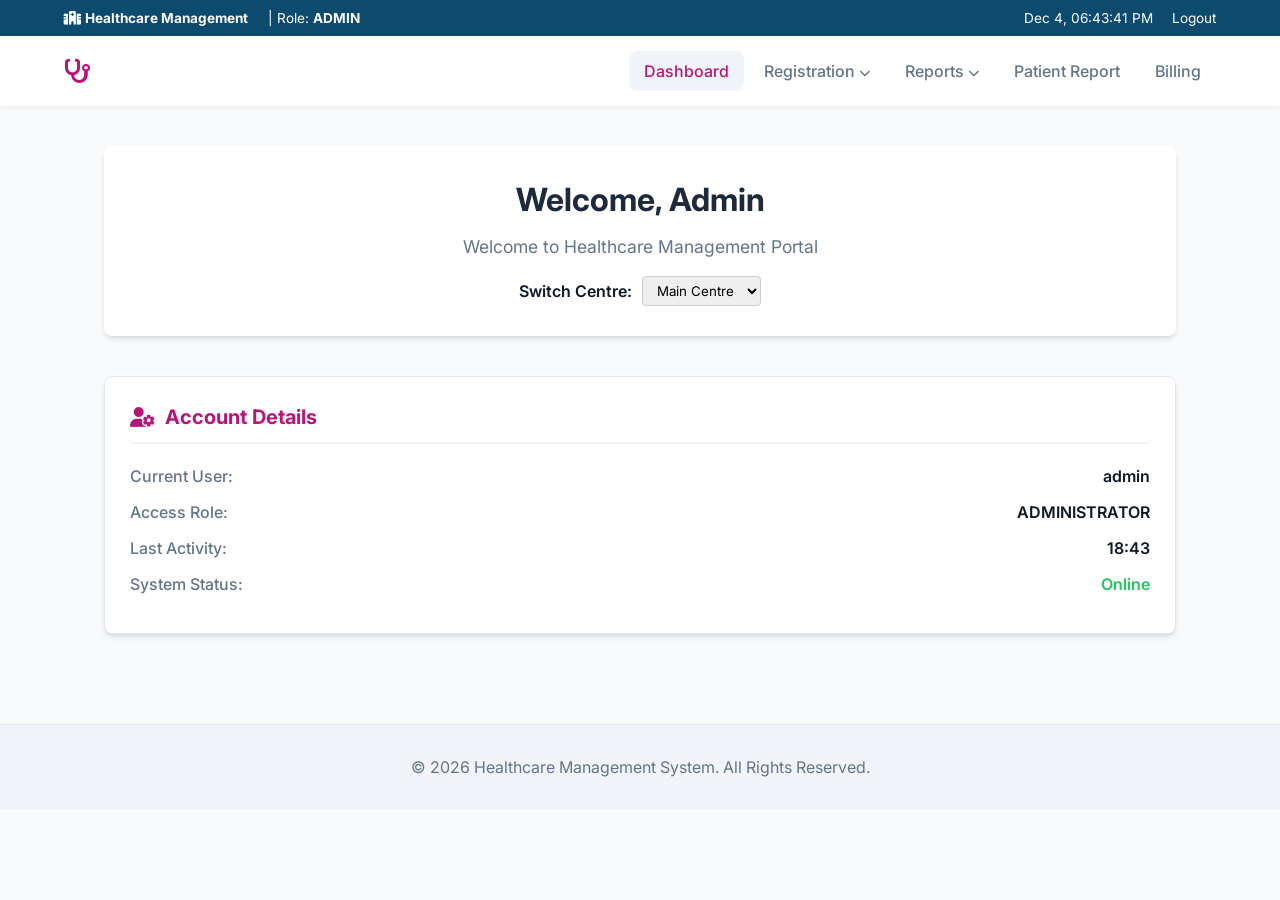
<file: src/main/resources/static/index.html>
<!DOCTYPE html>
<html lang="en">

<head>
    <meta charset="UTF-8">
    <meta name="viewport" content="width=device-width, initial-scale=1.0">
    <title>Dashboard | Management System</title>
    <!-- Google Fonts -->
    <link rel="preconnect" href="https://fonts.googleapis.com">
    <link rel="preconnect" href="https://fonts.gstatic.com" crossorigin>
    <link href="https://fonts.googleapis.com/css2?family=Inter:wght@400;500;600;700&display=swap" rel="stylesheet">
    <!-- Font Awesome -->
    <link rel="stylesheet" href="https://cdnjs.cloudflare.com/ajax/libs/font-awesome/6.4.0/css/all.min.css">
    <link rel="stylesheet" href="style.css">
</head>

<body>

    <!-- Top Bar -->
    <div class="top-bar">
        <div class="user-info-top">
            <span><i class="fa-solid fa-hospital"></i> <strong>Healthcare Management</strong></span>
            <span>| Role: <strong>ADMIN</strong></span>
        </div>
        <div>
            <span id="live-time"></span>
            <form action="/logout" method="POST" style="display:inline; margin-left:15px;"
                onsubmit="return confirm('Are you sure you want to logout?');">
                <button type="submit" class="logout-link"
                    style="background:none; border:none; color:inherit; font:inherit; cursor:pointer; padding:0;">Logout</button>
            </form>
        </div>
    </div>

    <!-- Navigation -->
    <nav>
        <div class="logo">
            <i class="fa-solid fa-stethoscope"></i>
        </div>
        <ul class="nav-links">
            <li><a href="index.html" class="active">Dashboard</a></li>
            <li class="dropdown">
                <a href="#">Registration <i class="fa-solid fa-chevron-down" style="font-size: 0.7rem;"></i></a>
                <ul class="dropdown-menu">
                    <li><a href="registration.html">New Registration</a></li>
                    <li><a href="manage-patients.html">Manage Patient</a></li>
                </ul>
            </li>
            <li class="dropdown">
                <a href="#">Reports <i class="fa-solid fa-chevron-down" style="font-size: 0.7rem;"></i></a>
                <ul class="dropdown-menu">
                    <li><a href="#">Back Date Outstanding Report</a></li>
                    <li><a href="#">Invoice Month Wise Summary Report</a></li>
                    <li><a href="#">Ledger Transaction</a></li>
                    <li><a href="#">Sales Business Report</a></li>
                    <li><a href="#">Sales Report</a></li>
                </ul>
            </li>
            <li><a href="patient-report.html">Patient Report</a></li>
            <li><a href="billing.html">Billing</a></li>
        </ul>
    </nav>

    <main>
        <!-- Welcome Section -->
        <section class="welcome-section">
            <h1 id="welcome-heading">Welcome, Admin</h1>
            <p>Welcome to Healthcare Management Portal</p>
            <div style="margin-top: 15px; display: flex; justify-content: center; gap: 10px; align-items: center;">
                <label for="centre-select" style="font-weight: 600;">Switch Centre:</label>
                <select id="centre-select" style="padding: 5px 10px; border-radius: 4px; border: 1px solid #ccc;">
                    <option value="main">Main Centre</option>
                    <option value="city">City Branch</option>
                    <option value="north">North Wing</option>
                </select>
            </div>
        </section>

        <div class="dashboard-grid">
            <!-- System Info Card -->
            <div class="card">
                <div class="card-title">
                    <i class="fa-solid fa-user-gear"></i> Account Details
                </div>
                <div class="info-row">
                    <span class="info-label">Current User:</span>
                    <span class="info-value">admin</span>
                </div>
                <div class="info-row">
                    <span class="info-label">Access Role:</span>
                    <span class="info-value">ADMINISTRATOR</span>
                </div>
                <div class="info-row">
                    <span class="info-label">Last Activity:</span>
                    <span class="info-value" id="last-login">--:--</span>
                </div>
                <div class="info-row" style="margin-top: 10px;">
                    <span class="info-label">System Status:</span>
                    <span class="info-value" style="color: var(--secondary-color);">Online</span>
                </div>
            </div>


        </div>
    </main>

    <footer>
        <p>&copy; 2026 Healthcare Management System. All Rights Reserved.</p>
    </footer>

    <script src="script.js"></script>
</body>

</html>
</file>
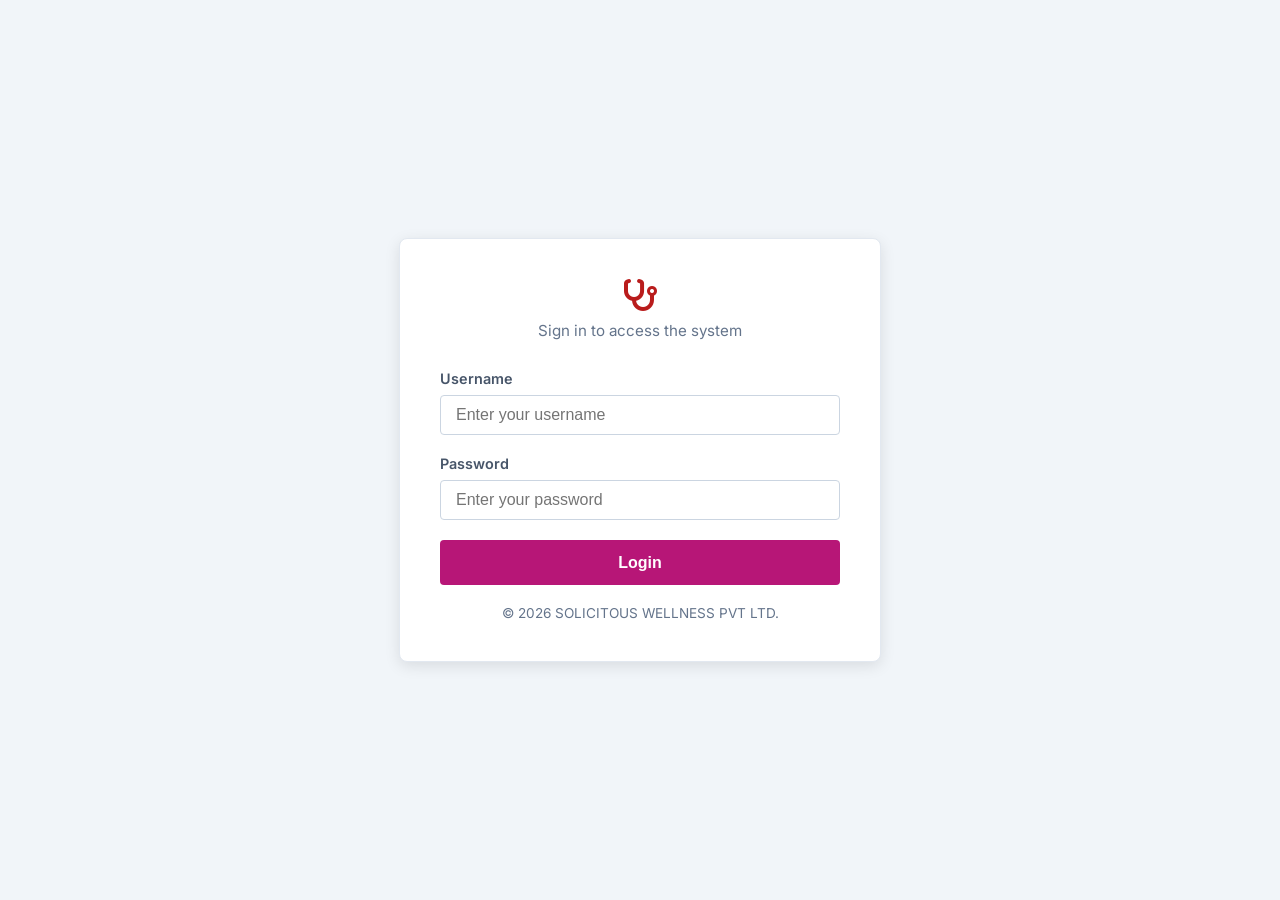
<file: src/main/resources/static/login.html>
<!DOCTYPE html>
<html lang="en">

<head>
    <meta charset="UTF-8">
    <meta name="viewport" content="width=device-width, initial-scale=1.0">
    <title>Login | HealthCare</title>
    <link href="https://fonts.googleapis.com/css2?family=Inter:wght@400;500;600;700&display=swap" rel="stylesheet">
    <link rel="stylesheet" href="https://cdnjs.cloudflare.com/ajax/libs/font-awesome/6.4.0/css/all.min.css">
    <style>
        body {
            background-color: #f1f5f9;
            display: flex;
            justify-content: center;
            align-items: center;
            height: 100vh;
            margin: 0;
            font-family: 'Inter', sans-serif;
        }

        .login-container {
            background: white;
            padding: 40px;
            border-radius: 8px;
            box-shadow: 0 4px 15px rgba(0, 0, 0, 0.1);
            border: 1px solid #e2e8f0;
            width: 100%;
            max-width: 400px;
        }

        .login-header {
            text-align: center;
            margin-bottom: 30px;
        }

        .logo {
            font-size: 2rem;
            color: #1e3a8a;
            font-weight: 700;
            display: flex;
            align-items: center;
            justify-content: center;
            gap: 10px;
            margin-bottom: 10px;
        }

        .logo i {
            color: #b91c1c;
        }

        .field-group {
            margin-bottom: 20px;
        }

        .field-label {
            display: block;
            font-weight: 600;
            font-size: 0.9rem;
            color: #475569;
            margin-bottom: 8px;
        }

        .input-control {
            width: 100%;
            height: 40px;
            padding: 0 15px;
            border: 1px solid #cbd5e1;
            border-radius: 4px;
            font-size: 1rem;
            outline: none;
            box-sizing: border-box;
        }

        .input-control:focus {
            border-color: #b71677;
            box-shadow: 0 0 0 2px rgba(183, 22, 119, 0.1);
        }

        .btn-primary {
            width: 100%;
            height: 45px;
            background-color: #b71677;
            color: white;
            border: none;
            border-radius: 4px;
            font-size: 1rem;
            font-weight: 600;
            cursor: pointer;
            transition: background-color 0.2s;
        }

        .btn-primary:hover {
            background-color: #9d1266;
        }

        .error-message {
            color: #b91c1c;
            background-color: #fee2e2;
            border: 1px solid #f87171;
            padding: 10px;
            border-radius: 4px;
            margin-bottom: 20px;
            font-size: 0.85rem;
            text-align: center;
            display: none;
        }

        .footer-text {
            text-align: center;
            margin-top: 20px;
            font-size: 0.85rem;
            color: #64748b;
        }
    </style>
</head>

<body>

    <div class="login-container">
        <div class="login-header">
            <div class="logo">
                <i class="fa-solid fa-stethoscope"></i>
            </div>
            <p style="color: #64748b; margin: 0; font-size: 0.95rem;">Sign in to access the system</p>
        </div>

        <div id="error-msg" class="error-message">
            Invalid username or password.
        </div>
        <div id="logout-msg" class="error-message"
            style="color: #15803d; background-color: #dcfce7; border-color: #86efac;">
            You have been logged out successfully.
        </div>

        <form action="/login" method="POST">
            <div class="field-group">
                <label class="field-label" for="username">Username</label>
                <input type="text" id="username" name="username" class="input-control" placeholder="Enter your username"
                    required>
            </div>

            <div class="field-group">
                <label class="field-label" for="password">Password</label>
                <input type="password" id="password" name="password" class="input-control"
                    placeholder="Enter your password" required>
            </div>

            <button type="submit" class="btn-primary">Login</button>
        </form>

        <div class="footer-text">
            &copy; 2026 SOLICITOUS WELLNESS PVT LTD.
        </div>


    </div>

    <script>
        // Check URL parameters for error or logout messages
        const urlParams = new URLSearchParams(window.location.search);
        if (urlParams.has('error')) {
            document.getElementById('error-msg').style.display = 'block';
        }
        if (urlParams.has('logout')) {
            document.getElementById('logout-msg').style.display = 'block';
        }
    </script>
</body>

</html>
</file>
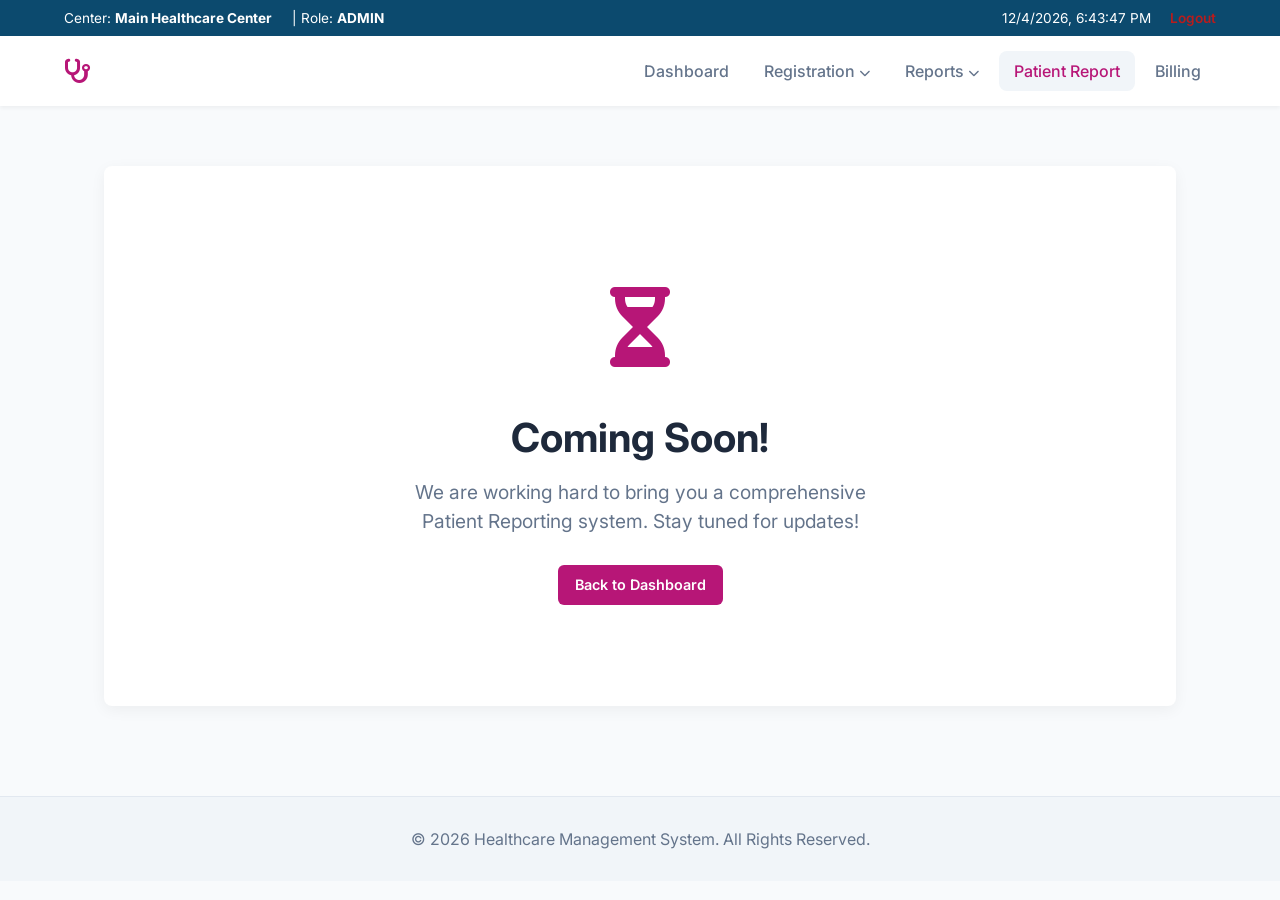
<file: src/main/resources/static/patient-report.html>
<!DOCTYPE html>
<html lang="en">

<head>
    <meta charset="UTF-8">
    <meta name="viewport" content="width=device-width, initial-scale=1.0">
    <title>Patient Report | HealthCare</title>
    <link href="https://fonts.googleapis.com/css2?family=Inter:wght@400;500;600;700&display=swap" rel="stylesheet">
    <link rel="stylesheet" href="https://cdnjs.cloudflare.com/ajax/libs/font-awesome/6.4.0/css/all.min.css">
    <link rel="stylesheet" href="style.css">
    <style>
        .coming-soon-container {
            height: 60vh;
            display: flex;
            flex-direction: column;
            justify-content: center;
            align-items: center;
            text-align: center;
            background: white;
            border-radius: 8px;
            box-shadow: 0 4px 15px rgba(0, 0, 0, 0.05);
            margin-top: 20px;
        }

        .coming-soon-icon {
            font-size: 5rem;
            color: var(--primary-color);
            margin-bottom: 20px;
            animation: bounce 2s infinite;
        }

        @keyframes bounce {

            0%,
            20%,
            50%,
            80%,
            100% {
                transform: translateY(0);
            }

            40% {
                transform: translateY(-20px);
            }

            60% {
                transform: translateY(-10px);
            }
        }

        .coming-soon-container h1 {
            font-size: 2.5rem;
            color: #1e293b;
            margin-bottom: 10px;
        }

        .coming-soon-container p {
            color: #64748b;
            font-size: 1.2rem;
            max-width: 500px;
        }
    </style>
</head>

<body>

    <div class="top-bar">
        <div class="user-info-top">
            <span>Center: <strong>Main Healthcare Center</strong></span>
            <span>| Role: <strong>ADMIN</strong></span>
        </div>
        <div>
            <span id="live-time" style="margin-right: 15px;"></span>
            <form action="/logout" method="POST" style="display:inline;"
                onsubmit="return confirm('Are you sure you want to logout?');">
                <button type="submit" class="logout-link"
                    style="background:none; border:none; color:inherit; font-weight:600; cursor:pointer; padding:0; font-size: 0.85rem; color:#b91c1c;">Logout</button>
            </form>
        </div>
    </div>

    <nav>
        <div class="logo">
            <i class="fa-solid fa-stethoscope"></i>
        </div>
        <ul class="nav-links">
            <li><a href="index.html">Dashboard</a></li>
            <li class="dropdown">
                <a href="#">Registration <i class="fa-solid fa-chevron-down" style="font-size: 0.7rem;"></i></a>
                <ul class="dropdown-menu">
                    <li><a href="registration.html">New Registration</a></li>
                    <li><a href="manage-patients.html">Manage Patient</a></li>
                </ul>
            </li>
            <li class="dropdown">
                <a href="#">Reports <i class="fa-solid fa-chevron-down" style="font-size: 0.7rem;"></i></a>
                <ul class="dropdown-menu">
                    <li><a href="#">Back Date Outstanding Report</a></li>
                    <li><a href="#">Invoice Month Wise Summary Report</a></li>
                    <li><a href="#">Ledger Transaction</a></li>
                    <li><a href="#">Sales Business Report</a></li>
                    <li><a href="#">Sales Report</a></li>
                </ul>
            </li>
            <li><a href="patient-report.html" class="active">Patient Report</a></li>
            <li><a href="billing.html">Billing</a></li>
        </ul>
    </nav>

    <main>
        <div class="coming-soon-container">
            <div class="coming-soon-icon">
                <i class="fa-solid fa-hourglass-half"></i>
            </div>
            <h1>Coming Soon!</h1>
            <p>We are working hard to bring you a comprehensive Patient Reporting system. Stay tuned for updates!</p>
            <div style="margin-top: 30px;">
                <a href="index.html" class="btn btn-primary">Back to Dashboard</a>
            </div>
        </div>
    </main>

    <footer>
        <p>&copy; 2026 Healthcare Management System. All Rights Reserved.</p>
    </footer>

    <script>
        // Live Time
        setInterval(() => {
            const now = new Date();
            const timeEl = document.getElementById('live-time');
            if (timeEl) timeEl.textContent = now.toLocaleString();
        }, 1000);
    </script>
</body>

</html>
</file>
<file: src/main/resources/static/style.css>
@import url('https://fonts.googleapis.com/css2?family=Inter:wght@300;400;500;600;700&display=swap');

:root {
    --primary-color: #b71677;
    /* Healthcare Pink */
    --primary-hover: #9d1266;
    --secondary-color: #22c55e;
    /* Healthcare Green */
    --bg-light: #f8fafc;
    --text-dark: #0f172a;
    --text-gray: #64748b;
    --white: #ffffff;
    --border-color: #e2e8f0;
    --card-shadow: 0 4px 6px -1px rgb(0 0 0 / 0.1), 0 2px 4px -2px rgb(0 0 0 / 0.1);
    --radius: 8px;
}

* {
    margin: 0;
    padding: 0;
    box-sizing: border-box;
    font-family: 'Inter', sans-serif;
}

body {
    background-color: var(--bg-light);
    color: var(--text-dark);
    line-height: 1.5;
}

/* Header & Top Bar */
.top-bar {
    background-color: #0c4a6e;
    /* Deep Blue */
    color: white;
    padding: 8px 5%;
    display: flex;
    justify-content: space-between;
    align-items: center;
    font-size: 0.85rem;
}

.user-info-top {
    display: flex;
    gap: 20px;
    align-items: center;
}

.logout-link {
    background: #ef4444;
    color: white;
    padding: 4px 12px;
    border-radius: 4px;
    text-decoration: none;
    font-weight: 600;
    transition: 0.2s;
}

.logout-link:hover {
    background: #dc2626;
}

/* Navigation */
nav {
    background-color: var(--white);
    padding: 0 5%;
    height: 70px;
    display: flex;
    justify-content: space-between;
    align-items: center;
    box-shadow: 0 2px 4px rgba(0, 0, 0, 0.05);
    position: sticky;
    top: 0;
    z-index: 1000;
}

.logo {
    font-size: 1.5rem;
    font-weight: 700;
    color: var(--primary-color);
    display: flex;
    align-items: center;
    gap: 10px;
}

.nav-links {
    display: flex;
    list-style: none;
    gap: 5px;
}

.nav-links li {
    position: relative;
    list-style: none;
}

.nav-links a {
    text-decoration: none;
    color: var(--text-gray);
    padding: 10px 15px;
    border-radius: var(--radius);
    font-weight: 500;
    transition: 0.2s;
}

.nav-links a:hover,
.nav-links a.active {
    background-color: #f1f5f9;
    color: var(--primary-color);
}

/* Dropdown Menu Styles */
.dropdown-menu {
    position: absolute;
    top: 100%;
    left: 0;
    background-color: var(--white);
    min-width: 280px;
    box-shadow: 0 10px 15px -3px rgba(0, 0, 0, 0.1);
    border: 1px solid var(--border-color);
    border-radius: var(--radius);
    padding: 10px 0;
    display: none;
    z-index: 1100;
}

.dropdown-menu li {
    width: 100%;
}

.dropdown-menu a {
    padding: 12px 20px;
    border-radius: 0;
    font-size: 0.9rem;
    color: var(--text-dark);
    display: block;
}

.dropdown-menu a:hover {
    background-color: #f8fafc;
    color: var(--primary-color);
}

.dropdown:hover .dropdown-menu {
    display: block;
}

/* Main Content */
main {
    padding: 40px 5%;
    max-width: 1200px;
    margin: 0 auto;
}

.welcome-section {
    text-align: center;
    margin-bottom: 40px;
    padding: 30px;
    background: white;
    border-radius: var(--radius);
    box-shadow: var(--card-shadow);
}

.welcome-section h1 {
    color: #1e293b;
    font-size: 2rem;
    margin-bottom: 10px;
}

.welcome-section p {
    color: var(--text-gray);
    font-size: 1.1rem;
}

.dashboard-grid {
    display: grid;
    grid-template-columns: repeat(auto-fit, minmax(300px, 1fr));
    gap: 25px;
}

.card {
    background: var(--white);
    padding: 25px;
    border-radius: var(--radius);
    border: 1px solid var(--border-color);
    box-shadow: var(--card-shadow);
}

.card-title {
    font-size: 1.25rem;
    font-weight: 700;
    margin-bottom: 20px;
    padding-bottom: 10px;
    border-bottom: 2px solid #f1f5f9;
    display: flex;
    align-items: center;
    gap: 10px;
    color: var(--primary-color);
}

.info-row {
    display: flex;
    justify-content: space-between;
    margin-bottom: 12px;
}

.info-label {
    color: var(--text-gray);
    font-weight: 500;
}

.info-value {
    color: var(--text-dark);
    font-weight: 600;
}

/* Quick Actions */
.quick-actions-grid {
    display: grid;
    grid-template-columns: repeat(3, 1fr);
    gap: 15px;
}

.action-btn {
    display: flex;
    flex-direction: column;
    align-items: center;
    padding: 20px;
    background: #f8fafc;
    border: 1px solid var(--border-color);
    border-radius: var(--radius);
    text-decoration: none;
    color: var(--text-dark);
    transition: all 0.2s;
}

.action-btn i {
    font-size: 1.5rem;
    margin-bottom: 8px;
    color: var(--primary-color);
}

.action-btn:hover {
    background: var(--primary-color);
    color: white;
}

.action-btn:hover i {
    color: white;
}

/* Global Buttons */
.btn {
    display: inline-flex;
    align-items: center;
    justify-content: center;
    padding: 8px 16px;
    border-radius: 6px;
    font-weight: 600;
    font-size: 0.9rem;
    cursor: pointer;
    transition: 0.2s;
    border: 1px solid transparent;
    gap: 8px;
    text-decoration: none;
}

.btn-primary {
    background-color: var(--primary-color);
    color: white;
}

.btn-primary:hover {
    background-color: var(--primary-hover);
}

.btn-danger {
    background-color: #ef4444;
    color: white;
}

.btn-danger:hover {
    background-color: #dc2626;
}

.btn-gray {
    background-color: #f1f5f9;
    color: #475569;
    border-color: #cbd5e1;
}

.btn-gray:hover {
    background-color: #e2e8f0;
}

/* News Section */
.news-box {
    background: #ecfdf5;
    padding: 15px;
    border-radius: var(--radius);
    border-left: 4px solid var(--secondary-color);
}

/* Footer */
footer {
    margin-top: 50px;
    padding: 30px 5%;
    background: #f1f5f9;
    text-align: center;
    color: var(--text-gray);
    border-top: 1px solid var(--border-color);
}

/* Mobile Responsive */
@media (max-width: 768px) {
    nav {
        flex-direction: column;
        height: auto;
        padding: 10px 5%;
    }

    .nav-links {
        width: 100%;
        display: flex;
        overflow-x: auto;
        padding-bottom: 5px;
        margin-top: 10px;
        justify-content: flex-start;
        gap: 5px;
    }

    .nav-links a {
        padding: 8px 12px;
        font-size: 0.8rem;
        white-space: nowrap;
    }

    .top-bar {
        flex-direction: column;
        gap: 10px;
        text-align: center;
        padding: 10px;
    }

    .user-info-top {
        flex-direction: column;
        gap: 5px;
    }

    .dashboard-grid {
        grid-template-columns: 1fr;
    }

    main {
        padding: 20px 15px;
    }

    .welcome-section {
        padding: 20px 15px;
    }

    .welcome-section h1 {
        font-size: 1.5rem;
    }
}
</file>
